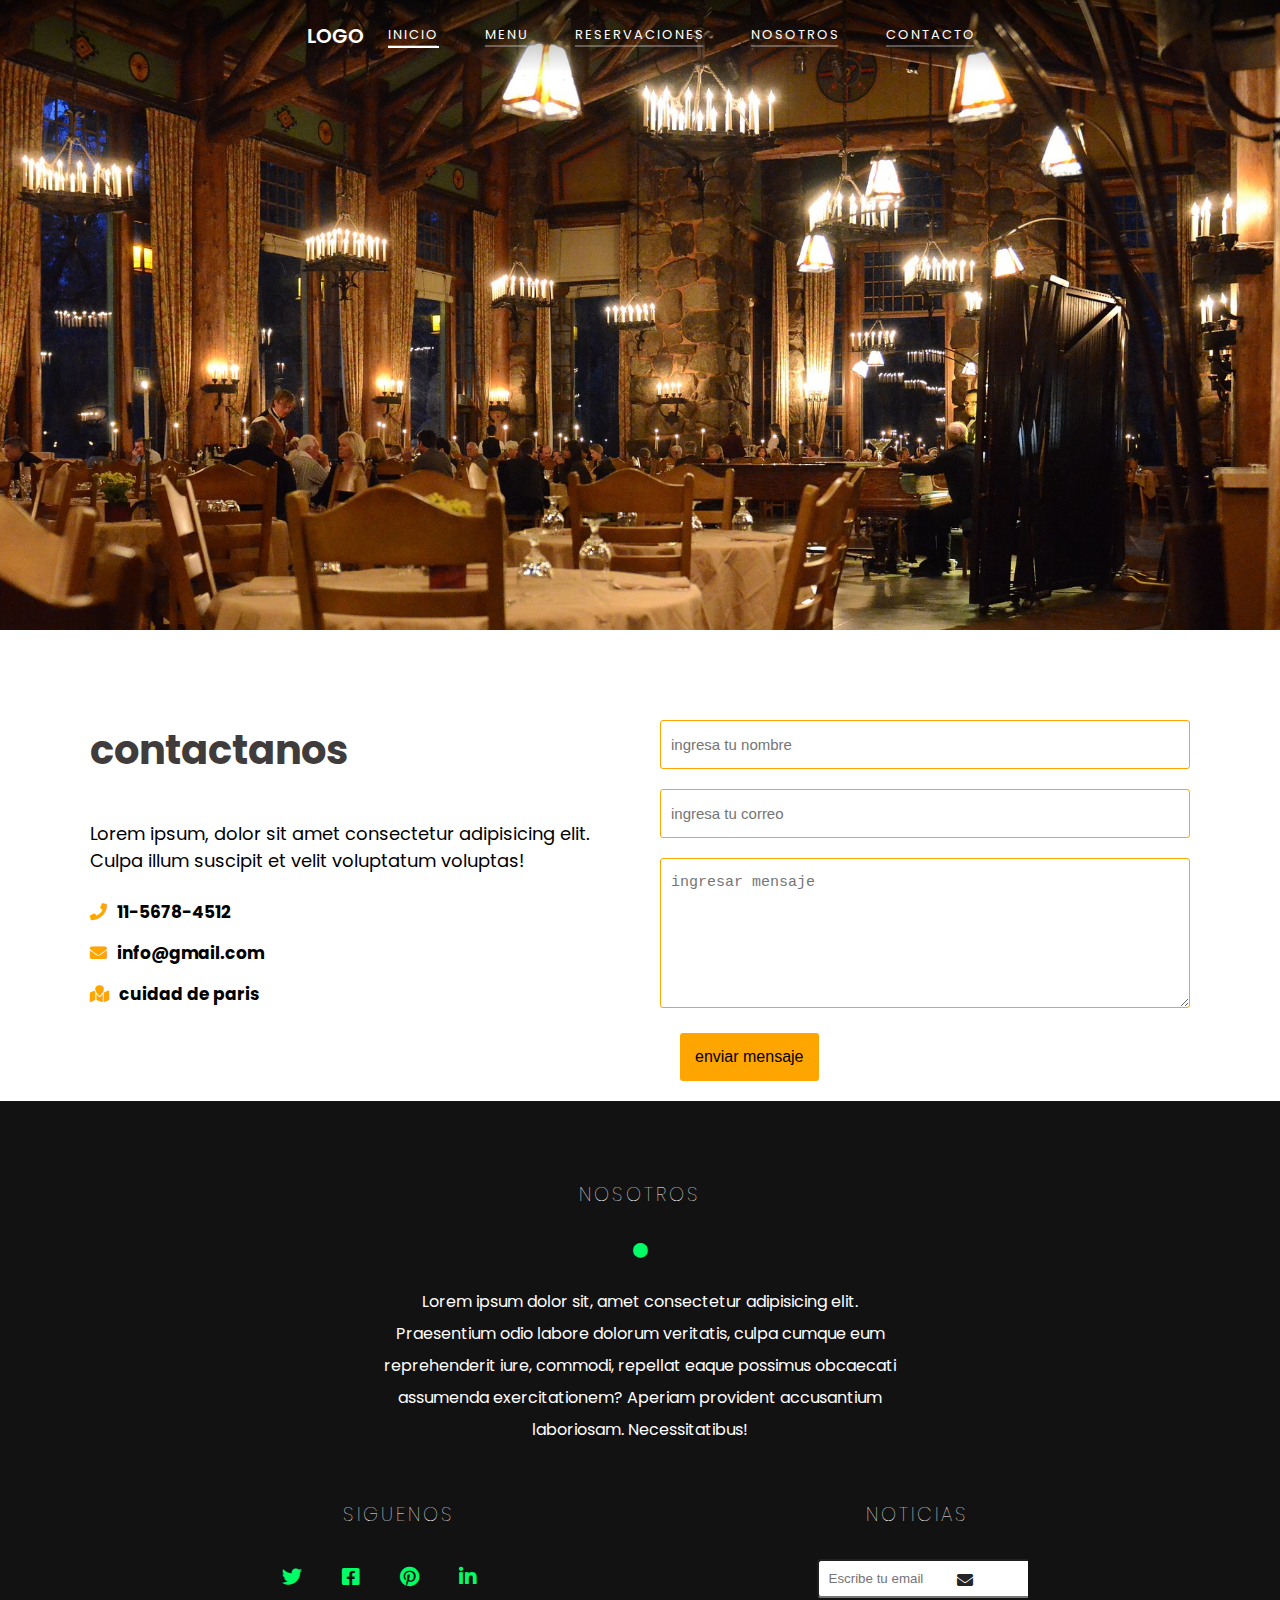
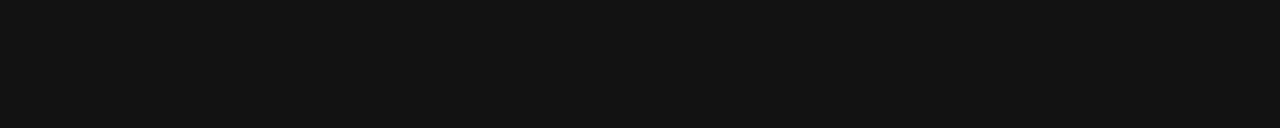
<file: HTML5/contacto.html>
<!DOCTYPE html>
<html lang="en">
<head>
    <meta charset="UTF-8">
    <meta http-equiv="X-UA-Compatible" content="IE=edge">
    <meta name="viewport" content="width=device-width, initial-scale=1.0">
    <title>Restaurante</title>
    <link rel="stylesheet" href="https://cdnjs.cloudflare.com/ajax/libs/font-awesome/5.11.2/css/all.min.css">
    <link rel="stylesheet" href="../CSS/style.css">
    <link rel="stylesheet" href="../CSS/contacto.css">
</head>
<body>
    <header>
        <div class="container">
            <nav class="navegacion">
                <div class="menu-toggle">
                    <i class="fas fa-bars"></i>
                    <i class="fas fa-times"></i>
                </div>
                <a href="#" class="logo">LOGO</a>
                <ul class="nav-list">
                    <li class="nav-item">
                        <a href="../index.html" class="nav-link active">Inicio</a>
                    </li>
                    <li class="nav-item">
                        <a href="../HTML5/menu.html" class="nav-link ">Menu</a>
                    </li>
                    <li class="nav-item">
                        <a href="../HTML5/reservacion.html" class="nav-link ">Reservaciones</a>
                    </li>
                    <li class="nav-item">
                        <a href="../HTML5/historia.html" class="nav-link ">Nosotros</a>
                    </li>
                    <li class="nav-item">
                        <a href="../HTML5/contacto.html" class="nav-link ">Contacto</a>
                    </li>
                </ul>
            </nav>
        </div>
    </header>
    <script>

        const selectElement = function(element) {
            return document.querySelector(element);
        }


        let menuToggle = selectElement('.menu-toggle');
        let body = selectElement('body');

        menuToggle.addEventListener('click', function(){
            body.classList.toggle('open');
        })

    </script>
    <section class="hero" id="hero">
        <div class="container">
            <h2 class="h2-sub">
                <span class="fil"></span>
            </h2>
            <h1 class="head"></h1>
        </div>
    </section>

    <div class="container-contacto">
        <div class="info-form">
            <h2>contactanos</h2>
            <p>Lorem ipsum, dolor sit amet consectetur adipisicing elit. Culpa illum suscipit et velit voluptatum voluptas!</p>
            <a href="#"><i class="fa fa-phone"></i>11-5678-4512</a>
            <a href="#"><i class="fa fa-envelope"></i>info@gmail.com</a>
            <a href="#"><i class="fa fa-map-marked"></i>cuidad de paris</a>
        </div>
        <form action="#" autocomplete="oof">
            <input type="text" name="nombre" placeholder="ingresa tu nombre" class="campo">
            <input type="email" name="email" placeholder="ingresa tu correo" class="campo">
            <textarea name="mensaje" placeholder="ingresar mensaje" id="" cols="30" rows="10"></textarea>
            <input type="submit" name="enviar" value="enviar mensaje" class="btn-enviar">
        </form>
    </div>



    <footer>
        <div class="container">
            <div class="footer-content">

                <div class="footer-content-about">
                    <h4>Nosotros</h4>
                    <div class="circle">
                        <i class="fas fa-circle"></i>
                    </div>
                    <p>Lorem ipsum dolor sit, amet consectetur adipisicing elit. 
                        Praesentium odio labore dolorum veritatis, culpa cumque eum 
                        reprehenderit iure, commodi, repellat eaque possimus obcaecati 
                        assumenda exercitationem? 
                        Aperiam provident accusantium laboriosam. Necessitatibus!</p>
                </div>
                <div class="footer-div">
                    <div class="social-media">
                        <h4>Siguenos</h4>
                        <ul class="social-icons">
                            <li>
                                <a href="#"><i class="fab fa-twitter"></i></a>
                            </li>
                            <li>
                                <a href="#"><i class="fab fa-facebook-square"></i></a>
                            </li>
                            <li>
                                <a href="#"><i class="fab fa-pinterest"></i></a>
                            </li>
                            <li>
                                <a href="#"><i class="fab fa-linkedin-in"></i></a>
                            </li>
                            <li>
                                <a href="#"><i class="fab fa-tripadvisor"></i></a>
                            </li>
                        </ul>
                    </div>
                    <div>
                        <h4>Noticias</h4>
                        <form action="" class="news-form">
                            <input type="text" class="news-input"
                            placeholder="Escribe tu email"
                            >
                            <button class="news-btn" type="submit">
                                <i class="fas fa-envelope"></i>
                            </button>
                        </form>
                    </div>
                </div>

            </div>
        </div>
    </footer>  

</body>
</html>
</file>
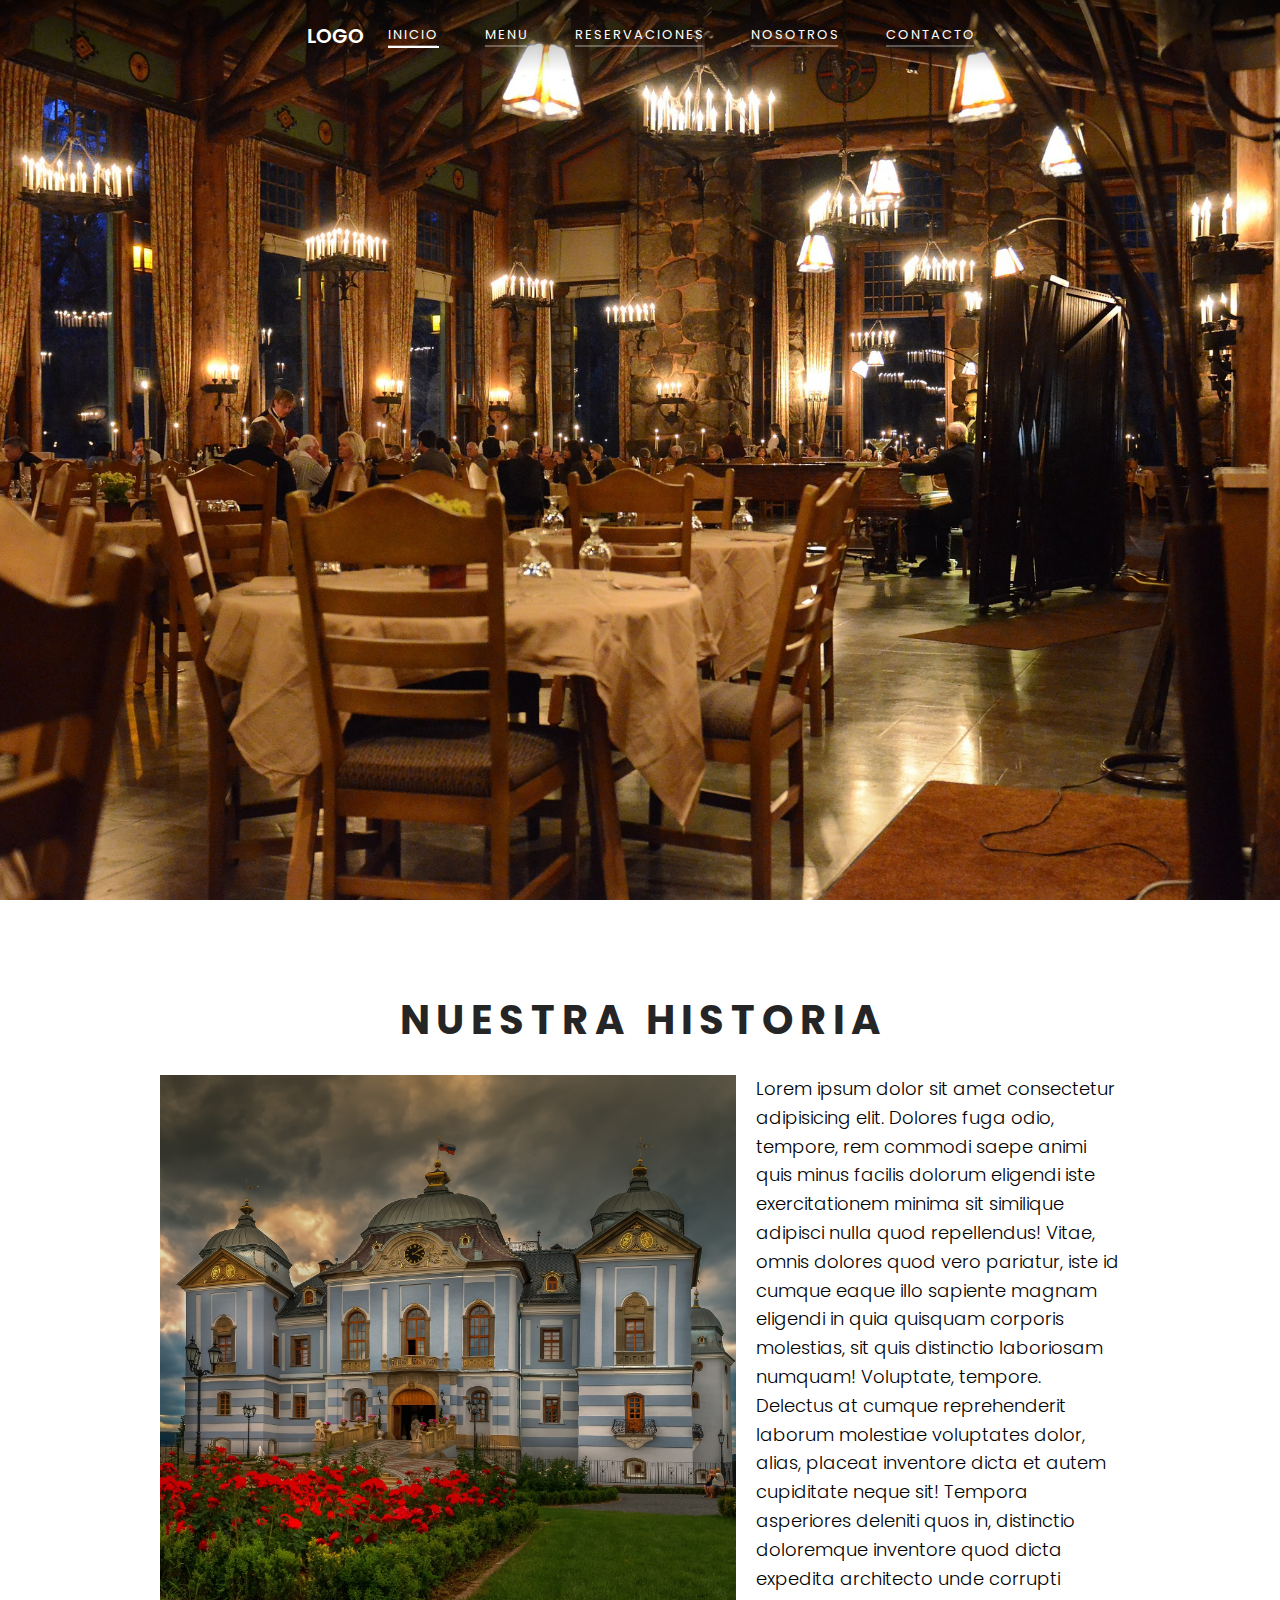
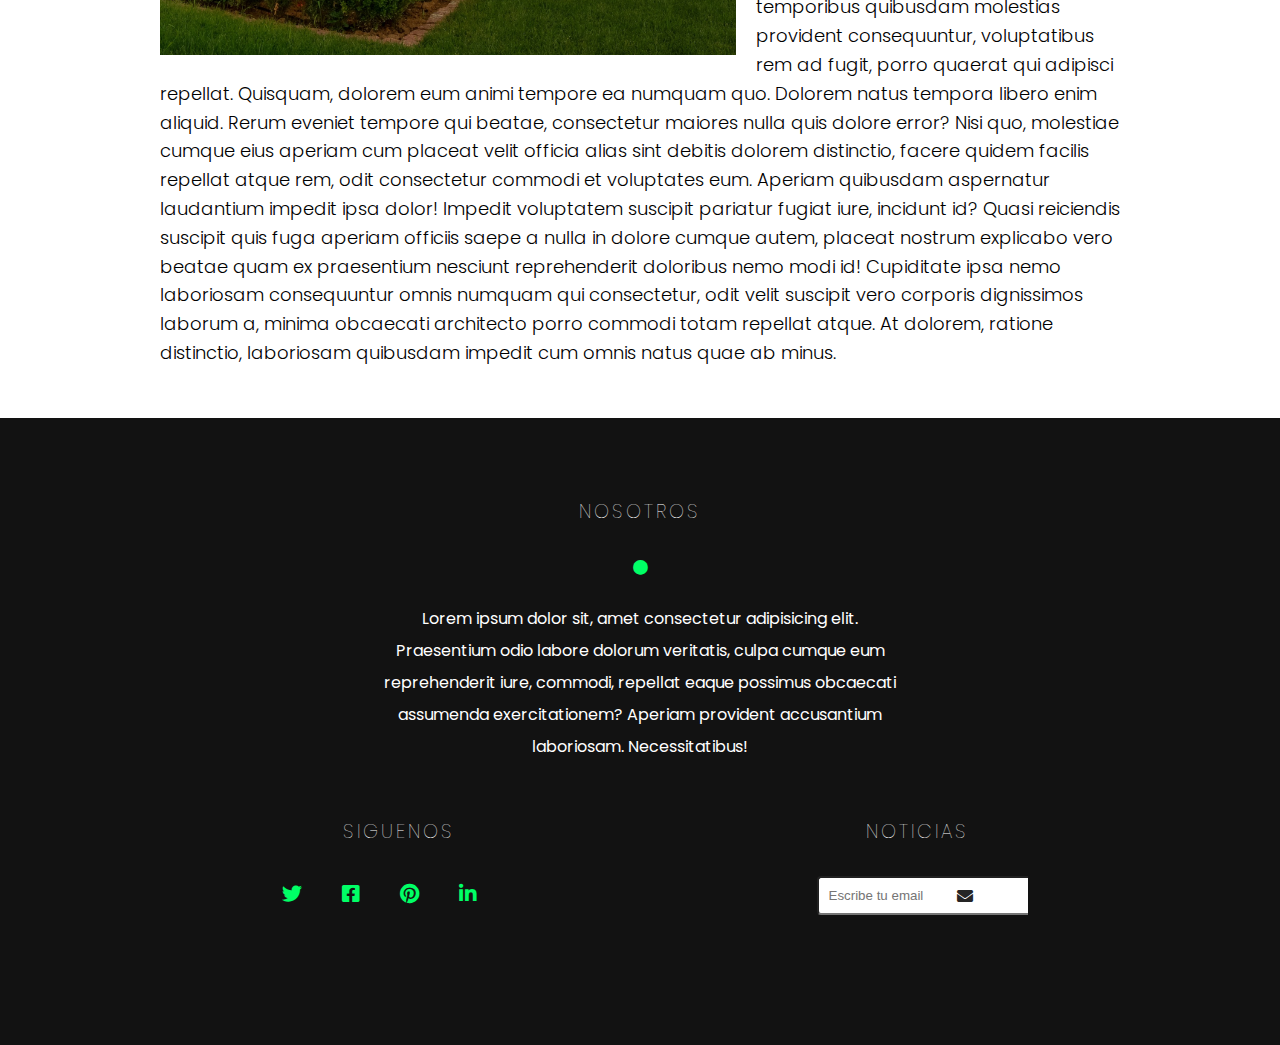
<file: HTML5/historia.html>
<!DOCTYPE html>
<html lang="en">
<head>
    <meta charset="UTF-8">
    <meta http-equiv="X-UA-Compatible" content="IE=edge">
    <meta name="viewport" content="width=device-width, initial-scale=1.0">
    <title>Restaurante</title>
    <link rel="stylesheet" href="https://cdnjs.cloudflare.com/ajax/libs/font-awesome/5.11.2/css/all.min.css">
    <link rel="stylesheet" href="../CSS/style.css">
    <link rel="stylesheet" href="../CSS/historia.css">
</head>
<body>
    <header>
        <div class="container">
            <nav class="navegacion">
                <div class="menu-toggle">
                    <i class="fas fa-bars"></i>
                    <i class="fas fa-times"></i>
                </div>
                <a href="#" class="logo">LOGO</a>
                <ul class="nav-list">
                    <li class="nav-item">
                        <a href="../index.html" class="nav-link active">Inicio</a>
                    </li>
                    <li class="nav-item">
                        <a href="../HTML5/menu.html" class="nav-link ">Menu</a>
                    </li>
                    <li class="nav-item">
                        <a href="../HTML5/reservacion.html" class="nav-link ">Reservaciones</a>
                    </li>
                    <li class="nav-item">
                        <a href="../HTML5/historia.html" class="nav-link ">Nosotros</a>
                    </li>
                    <li class="nav-item">
                        <a href="../HTML5/contacto.html" class="nav-link ">Contacto</a>
                    </li>
                </ul>
            </nav>
        </div>
    </header>
    <script>

        const selectElement = function(element) {
            return document.querySelector(element);
        }


        let menuToggle = selectElement('.menu-toggle');
        let body = selectElement('body');

        menuToggle.addEventListener('click', function(){
            body.classList.toggle('open');
        })

    </script>
    <section class="hero" id="hero">
        <div class="container">
            <h2 class="h2-sub">
                <span class="fil"></span>
            </h2>
            <h1 class="head"></h1>
        </div>
    </section>

    <div class="container-nosotros">
        <h1 class="titulo">NUESTRA HISTORIA</h1>
        <img src="../imagenes/la historia.jpg" alt="">
        <p>Lorem ipsum dolor sit amet consectetur adipisicing elit. Dolores fuga odio, tempore, rem commodi saepe animi quis minus facilis dolorum eligendi iste exercitationem minima sit similique adipisci nulla quod repellendus! Vitae, omnis dolores quod vero pariatur, iste id cumque eaque illo sapiente magnam eligendi in quia quisquam corporis molestias, sit quis distinctio laboriosam numquam! Voluptate, tempore. Delectus at cumque reprehenderit laborum molestiae voluptates dolor, alias, placeat inventore dicta et autem cupiditate neque sit! Tempora asperiores deleniti quos in, distinctio doloremque inventore quod dicta expedita architecto unde corrupti temporibus quibusdam molestias provident consequuntur, voluptatibus rem ad fugit, porro quaerat qui adipisci repellat. Quisquam, dolorem eum animi tempore ea numquam quo. Dolorem natus tempora libero enim aliquid. Rerum eveniet tempore qui beatae, consectetur maiores nulla quis dolore error? Nisi quo, molestiae cumque eius aperiam cum placeat velit officia alias sint debitis dolorem distinctio, facere quidem facilis repellat atque rem, odit consectetur commodi et voluptates eum. Aperiam quibusdam aspernatur laudantium impedit ipsa dolor! Impedit voluptatem suscipit pariatur fugiat iure, incidunt id? Quasi reiciendis suscipit quis fuga aperiam officiis saepe a nulla in dolore cumque autem, placeat nostrum explicabo vero beatae quam ex praesentium nesciunt reprehenderit doloribus nemo modi id! Cupiditate ipsa nemo laboriosam consequuntur omnis numquam qui consectetur, odit velit suscipit vero corporis dignissimos laborum a, minima obcaecati architecto porro commodi totam repellat atque. At dolorem, ratione distinctio, laboriosam quibusdam impedit cum omnis natus quae ab minus.</p>
    </div>

    <footer>
        <div class="container">
            <div class="footer-content">

                <div class="footer-content-about">
                    <h4>Nosotros</h4>
                    <div class="circle">
                        <i class="fas fa-circle"></i>
                    </div>
                    <p>Lorem ipsum dolor sit, amet consectetur adipisicing elit. 
                        Praesentium odio labore dolorum veritatis, culpa cumque eum 
                        reprehenderit iure, commodi, repellat eaque possimus obcaecati 
                        assumenda exercitationem? 
                        Aperiam provident accusantium laboriosam. Necessitatibus!</p>
                </div>
                <div class="footer-div">
                    <div class="social-media">
                        <h4>Siguenos</h4>
                        <ul class="social-icons">
                            <li>
                                <a href="#"><i class="fab fa-twitter"></i></a>
                            </li>
                            <li>
                                <a href="#"><i class="fab fa-facebook-square"></i></a>
                            </li>
                            <li>
                                <a href="#"><i class="fab fa-pinterest"></i></a>
                            </li>
                            <li>
                                <a href="#"><i class="fab fa-linkedin-in"></i></a>
                            </li>
                            <li>
                                <a href="#"><i class="fab fa-tripadvisor"></i></a>
                            </li>
                        </ul>
                    </div>
                    <div>
                        <h4>Noticias</h4>
                        <form action="" class="news-form">
                            <input type="text" class="news-input"
                            placeholder="Escribe tu email"
                            >
                            <button class="news-btn" type="submit">
                                <i class="fas fa-envelope"></i>
                            </button>
                        </form>
                    </div>
                </div>

            </div>
        </div>
    </footer>
</body>
</html>
</file>
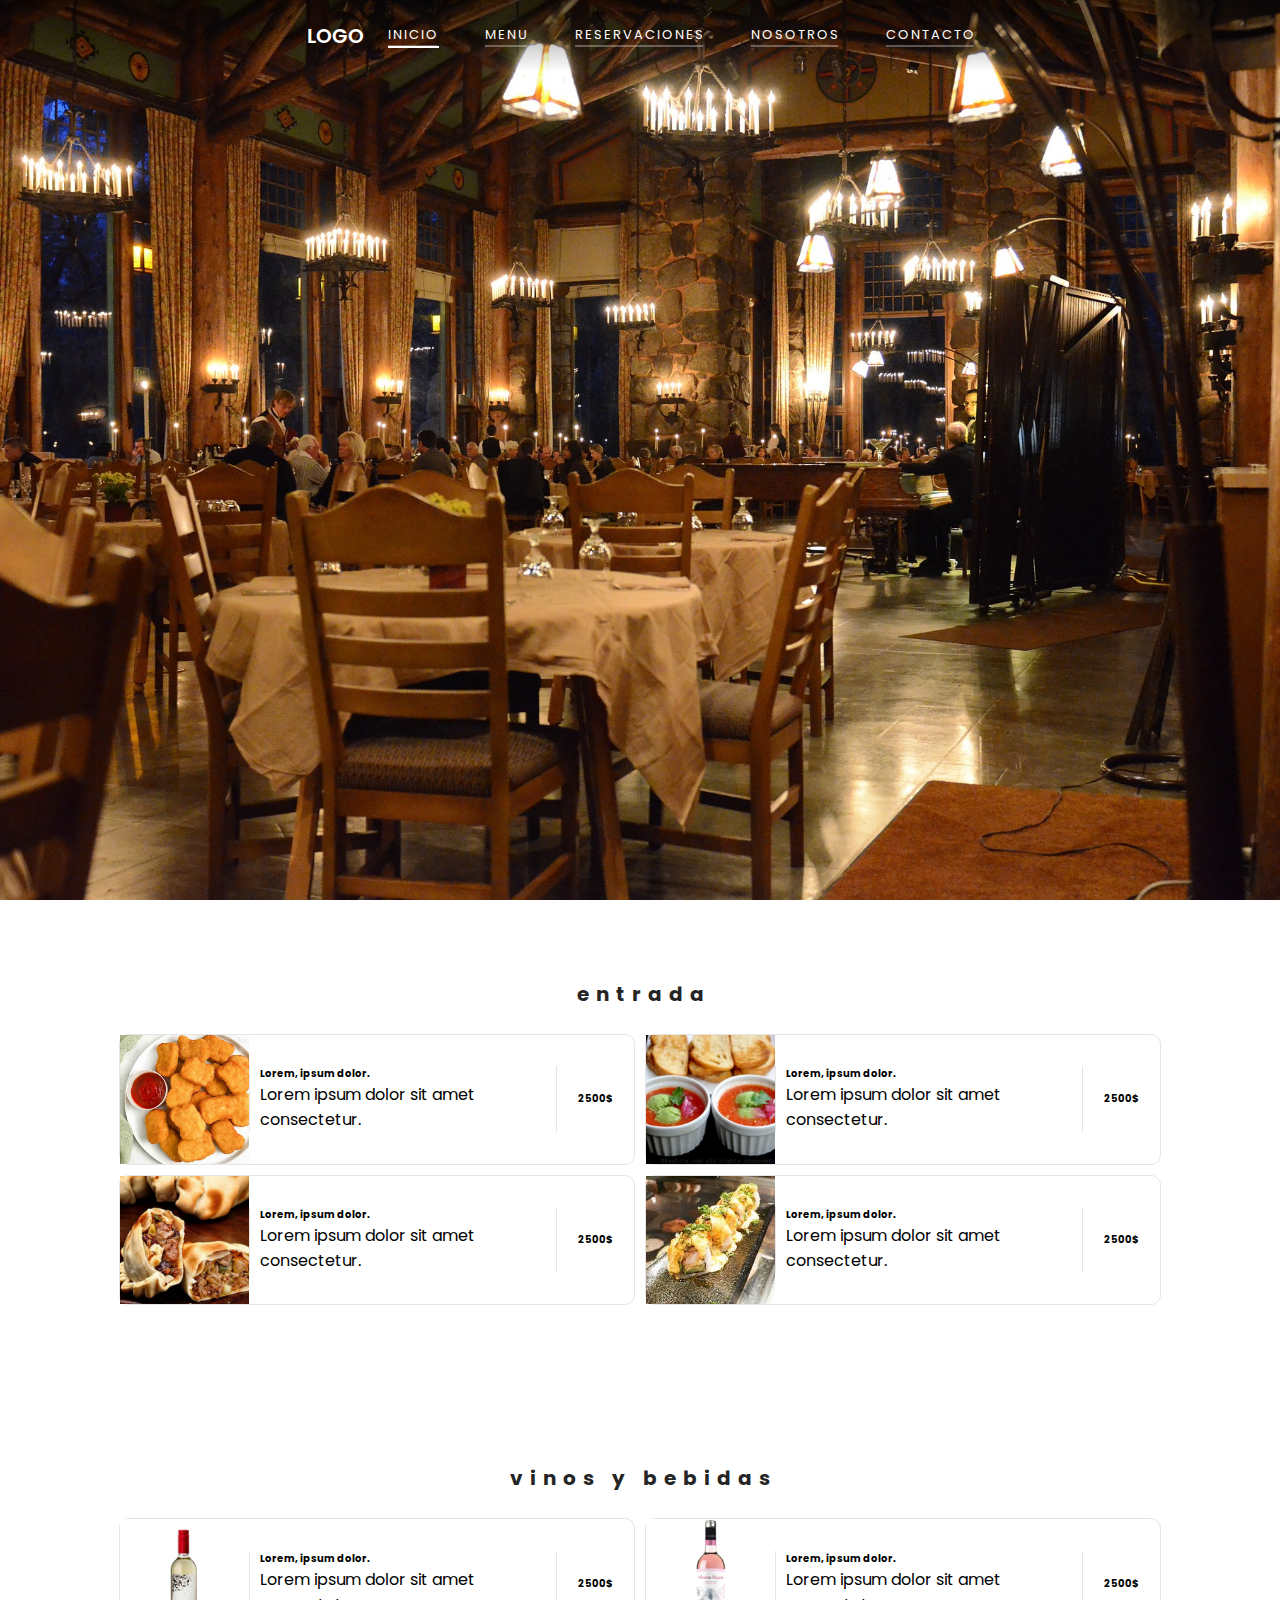
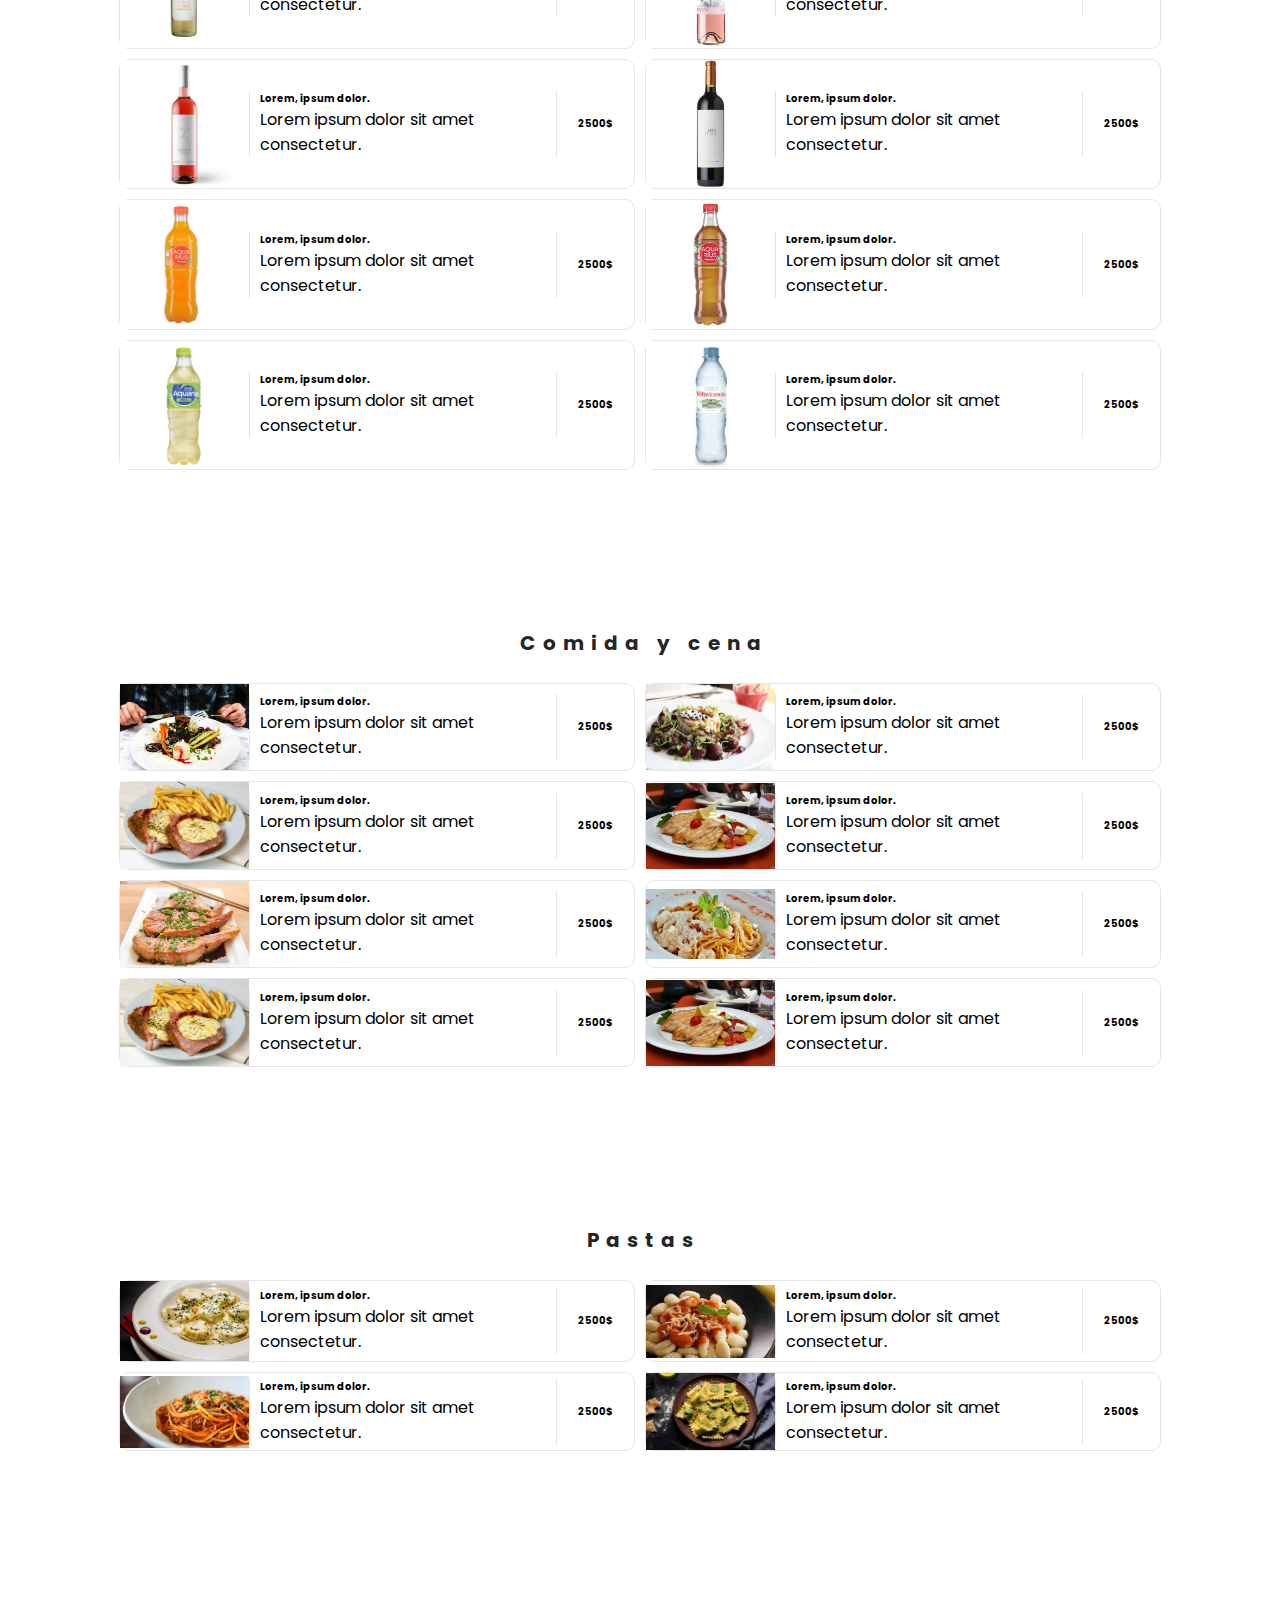
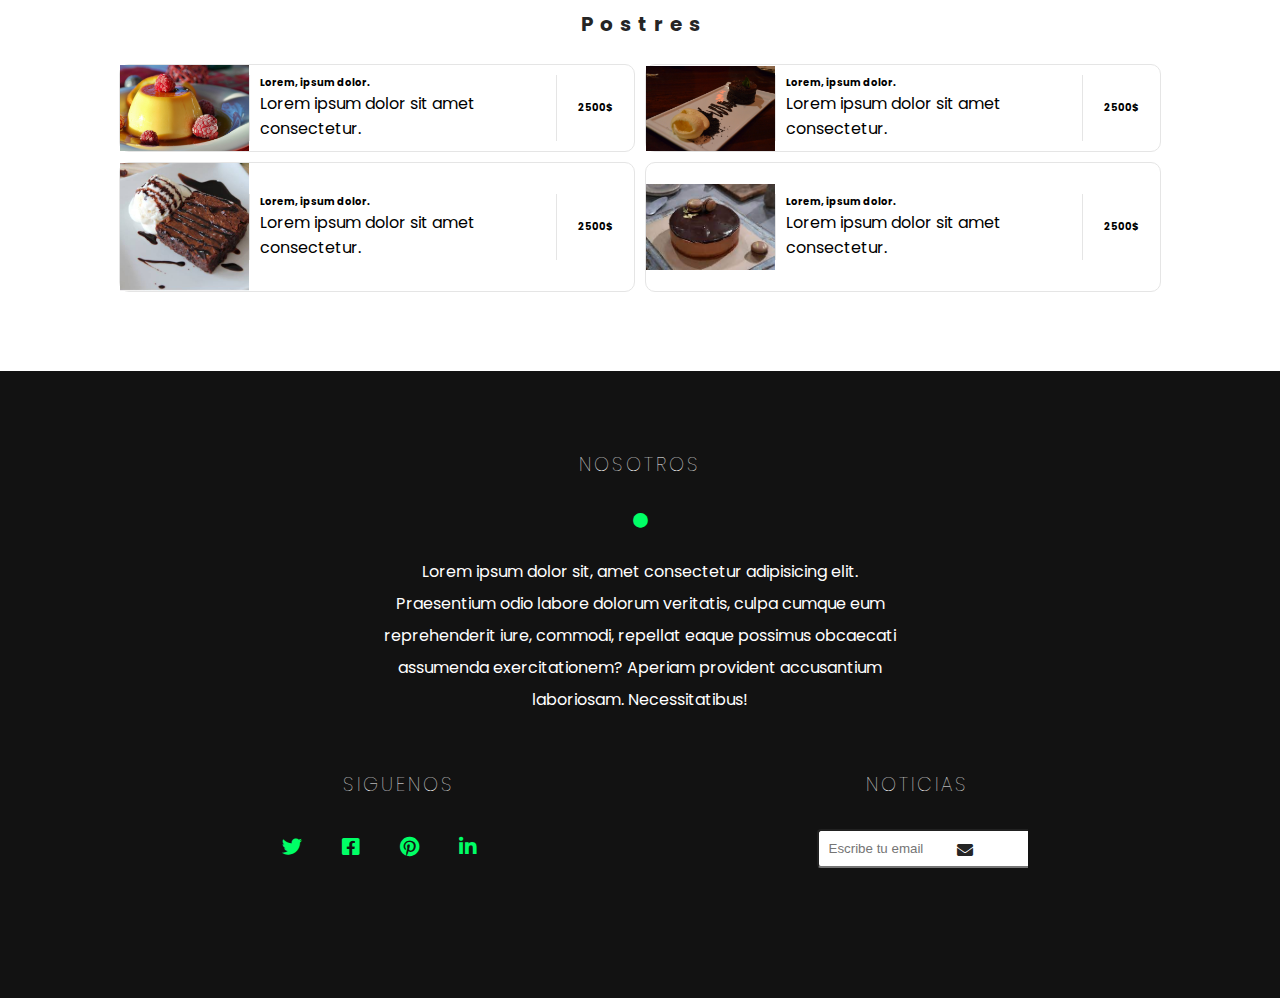
<file: HTML5/menu.html>
<!DOCTYPE html>
<html lang="en">
<head>
    <meta charset="UTF-8">
    <meta http-equiv="X-UA-Compatible" content="IE=edge">
    <meta name="viewport" content="width=device-width, initial-scale=1.0">
    <title>Restaurante</title>
    <link rel="stylesheet" href="https://cdnjs.cloudflare.com/ajax/libs/font-awesome/5.11.2/css/all.min.css">
    <link rel="stylesheet" href="../CSS/style.css">
    <link rel="stylesheet" href="../CSS/menu.css">
</head>
<body>
    <header>
        <div class="container">
            <nav class="navegacion">
                <div class="menu-toggle">
                    <i class="fas fa-bars"></i>
                    <i class="fas fa-times"></i>
                </div>
                <a href="#" class="logo">LOGO</a>
                <ul class="nav-list">
                    <li class="nav-item">
                        <a href="../index.html" class="nav-link active">Inicio</a>
                    </li>
                    <li class="nav-item">
                        <a href="../HTML5/menu.html" class="nav-link ">Menu</a>
                    </li>
                    <li class="nav-item">
                        <a href="../HTML5/reservacion.html" class="nav-link ">Reservaciones</a>
                    </li>
                    <li class="nav-item">
                        <a href="../HTML5/historia.html" class="nav-link ">Nosotros</a>
                    </li>
                    <li class="nav-item">
                        <a href="../HTML5/contacto.html" class="nav-link ">Contacto</a>
                    </li>
                </ul>
            </nav>
        </div>
    </header>
    <script>

        const selectElement = function(element) {
            return document.querySelector(element);
        }


        let menuToggle = selectElement('.menu-toggle');
        let body = selectElement('body');

        menuToggle.addEventListener('click', function(){
            body.classList.toggle('open');
        })

    </script>
    <section class="hero" id="hero">
        <div class="container">
            <h2 class="h2-sub">
                <span class="fil"></span>
            </h2>
            <h1 class="head"></h1>
        </div>
    </section>
    <section class="wrap">
        <div class="wrap-titulo-section">
            <h1>entrada</h1>
        </div>
        <div class="wrap colum-2 carta">
            <div class="plato-carta">
                <div class="imgplato-carta">
                    <img src="../imagenes/entrada1.jpeg" alt="">
                </div>
                <div class="titulo-plato-carta">
                    <h4>Lorem, ipsum dolor.</h4>
                    <p>Lorem ipsum dolor sit amet consectetur.</p>
                </div>
                <div class="precio-plato-carta">
                    <span>2500$</span>
                </div>
            </div>
            <div class="plato-carta">
                <div class="imgplato-carta">
                    <img src="../imagenes/entrada2.webp" alt="">
                </div>
                <div class="titulo-plato-carta">
                    <h4>Lorem, ipsum dolor.</h4>
                    <p>Lorem ipsum dolor sit amet consectetur.</p>
                </div>
                <div class="precio-plato-carta">
                    <span>2500$</span>
                </div>
            </div>
            <div class="plato-carta">
                <div class="imgplato-carta">
                    <img src="../imagenes/entrada3.jpg" alt="">
                </div>
                <div class="titulo-plato-carta">
                    <h4>Lorem, ipsum dolor.</h4>
                    <p>Lorem ipsum dolor sit amet consectetur.</p>
                </div>
                <div class="precio-plato-carta">
                    <span>2500$</span>
                </div>
            </div>
            <div class="plato-carta">
                <div class="imgplato-carta">
                    <img src="../imagenes/entrada4.jpg" alt="">
                </div>
                <div class="titulo-plato-carta">
                    <h4>Lorem, ipsum dolor.</h4>
                    <p>Lorem ipsum dolor sit amet consectetur.</p>
                </div>
                <div class="precio-plato-carta">
                    <span>2500$</span>
                </div>
            </div>
        </div>
    </section>


    <div class="linea"></div>

    <section class="wrap">
        <div class="wrap-titulo-section">
            <h1>vinos y bebidas</h1>
        </div>
        <div class="wrap colum-2 carta">
            <div class="plato-carta">
                <div class="imgplato-carta">
                    <img src="../imagenes/vinos4.webp" alt="">
                </div>
                <div class="titulo-plato-carta">
                    <h4>Lorem, ipsum dolor.</h4>
                    <p>Lorem ipsum dolor sit amet consectetur.</p>
                </div>
                <div class="precio-plato-carta">
                    <span>2500$</span>
                </div>
            </div>
            <div class="plato-carta">
                <div class="imgplato-carta">
                    <img src="../imagenes/vinos1.webp" alt="">
                </div>
                <div class="titulo-plato-carta">
                    <h4>Lorem, ipsum dolor.</h4>
                    <p>Lorem ipsum dolor sit amet consectetur.</p>
                </div>
                <div class="precio-plato-carta">
                    <span>2500$</span>
                </div>
            </div>
            <div class="plato-carta">
                <div class="imgplato-carta">
                    <img src="../imagenes/vinos2.jpg" alt="">
                </div>
                <div class="titulo-plato-carta">
                    <h4>Lorem, ipsum dolor.</h4>
                    <p>Lorem ipsum dolor sit amet consectetur.</p>
                </div>
                <div class="precio-plato-carta">
                    <span>2500$</span>
                </div>
            </div>
            <div class="plato-carta">
                <div class="imgplato-carta">
                    <img src="../imagenes/vinos3.jpg" alt="">
                </div>
                <div class="titulo-plato-carta">
                    <h4>Lorem, ipsum dolor.</h4>
                    <p>Lorem ipsum dolor sit amet consectetur.</p>
                </div>
                <div class="precio-plato-carta">
                    <span>2500$</span>
                </div>
            </div>
            <div class="plato-carta">
                <div class="imgplato-carta">
                    <img src="../imagenes/saborisada1.webp" alt="">
                </div>
                <div class="titulo-plato-carta">
                    <h4>Lorem, ipsum dolor.</h4>
                    <p>Lorem ipsum dolor sit amet consectetur.</p>
                </div>
                <div class="precio-plato-carta">
                    <span>2500$</span>
                </div>
            </div>
            <div class="plato-carta">
                <div class="imgplato-carta">
                    <img src="../imagenes/saborisado2.jpg"  alt="">
                </div>
                <div class="titulo-plato-carta">
                    <h4>Lorem, ipsum dolor.</h4>
                    <p>Lorem ipsum dolor sit amet consectetur.</p>
                </div>
                <div class="precio-plato-carta">
                    <span>2500$</span>
                </div>
            </div>
            <div class="plato-carta">
                <div class="imgplato-carta">
                    <img src="../imagenes/saborisada3.jpg" alt="">
                </div>
                <div class="titulo-plato-carta">
                    <h4>Lorem, ipsum dolor.</h4>
                    <p>Lorem ipsum dolor sit amet consectetur.</p>
                </div>
                <div class="precio-plato-carta">
                    <span>2500$</span>
                </div>
            </div>
            <div class="plato-carta">
                <div class="imgplato-carta">
                    <img src="../imagenes/agua.jpg" alt="">
                </div>
                <div class="titulo-plato-carta">
                    <h4>Lorem, ipsum dolor.</h4>
                    <p>Lorem ipsum dolor sit amet consectetur.</p>
                </div>
                <div class="precio-plato-carta">
                    <span>2500$</span>
                </div>
            </div>
            
        </div>
    </section>



    <div class="linea"></div>


    <section class="wrap">
        <div class="wrap-titulo-section">
            <h1>Comida y cena</h1>
        </div>
        <div class="wrap colum-2 carta">
            <div class="plato-carta">
                <div class="imgplato-carta">
                    <img src="../imagenes/comida y cena1.jpg" alt="">
                </div>
                <div class="titulo-plato-carta">
                    <h4>Lorem, ipsum dolor.</h4>
                    <p>Lorem ipsum dolor sit amet consectetur.</p>
                </div>
                <div class="precio-plato-carta">
                    <span>2500$</span>
                </div>
            </div>
            <div class="plato-carta">
                <div class="imgplato-carta">
                    <img src="../imagenes/comida y cena 2.jpg" alt="">
                </div>
                <div class="titulo-plato-carta">
                    <h4>Lorem, ipsum dolor.</h4>
                    <p>Lorem ipsum dolor sit amet consectetur.</p>
                </div>
                <div class="precio-plato-carta">
                    <span>2500$</span>
                </div>
            </div>
            <div class="plato-carta">
                <div class="imgplato-carta">
                    <img src="../imagenes/comida y cena 5.jpg" alt="">
                </div>
                <div class="titulo-plato-carta">
                    <h4>Lorem, ipsum dolor.</h4>
                    <p>Lorem ipsum dolor sit amet consectetur.</p>
                </div>
                <div class="precio-plato-carta">
                    <span>2500$</span>
                </div>
            </div>
            <div class="plato-carta">
                <div class="imgplato-carta">
                    <img src="../imagenes/comida y cena 4.jpg" alt="">
                </div>
                <div class="titulo-plato-carta">
                    <h4>Lorem, ipsum dolor.</h4>
                    <p>Lorem ipsum dolor sit amet consectetur.</p>
                </div>
                <div class="precio-plato-carta">
                    <span>2500$</span>
                </div>
            </div>
            <div class="plato-carta">
                <div class="imgplato-carta">
                    <img src="../imagenes/plato principal 1.jpg" alt="">
                </div>
                <div class="titulo-plato-carta">
                    <h4>Lorem, ipsum dolor.</h4>
                    <p>Lorem ipsum dolor sit amet consectetur.</p>
                </div>
                <div class="precio-plato-carta">
                    <span>2500$</span>
                </div>
            </div>
            <div class="plato-carta">
                <div class="imgplato-carta">
                    <img src="../imagenes/plato principal 2.jpg" alt="">
                </div>
                <div class="titulo-plato-carta">
                    <h4>Lorem, ipsum dolor.</h4>
                    <p>Lorem ipsum dolor sit amet consectetur.</p>
                </div>
                <div class="precio-plato-carta">
                    <span>2500$</span>
                </div>
            </div>
            <div class="plato-carta">
                <div class="imgplato-carta">
                    <img src="../imagenes/comida y cena 5.jpg" alt="">
                </div>
                <div class="titulo-plato-carta">
                    <h4>Lorem, ipsum dolor.</h4>
                    <p>Lorem ipsum dolor sit amet consectetur.</p>
                </div>
                <div class="precio-plato-carta">
                    <span>2500$</span>
                </div>
            </div>
            <div class="plato-carta">
                <div class="imgplato-carta">
                    <img src="../imagenes/comida y cena 4.jpg" alt="">
                </div>
                <div class="titulo-plato-carta">
                    <h4>Lorem, ipsum dolor.</h4>
                    <p>Lorem ipsum dolor sit amet consectetur.</p>
                </div>
                <div class="precio-plato-carta">
                    <span>2500$</span>
                </div>
            </div>
        </div>
    </section>

    <div class="linea"></div>

    <section class="wrap">
        <div class="wrap-titulo-section">
            <h1>Pastas</h1>
        </div>
        <div class="wrap colum-2 carta">
            <div class="plato-carta">
                <div class="imgplato-carta">
                    <img src="../imagenes/sorrentinos.jpg" alt="">
                </div>
                <div class="titulo-plato-carta">
                    <h4>Lorem, ipsum dolor.</h4>
                    <p>Lorem ipsum dolor sit amet consectetur.</p>
                </div>
                <div class="precio-plato-carta">
                    <span>2500$</span>
                </div>
            </div>
            <div class="plato-carta">
                <div class="imgplato-carta">
                    <img src="../imagenes/ñoquis.jpg" alt="">
                </div>
                <div class="titulo-plato-carta">
                    <h4>Lorem, ipsum dolor.</h4>
                    <p>Lorem ipsum dolor sit amet consectetur.</p>
                </div>
                <div class="precio-plato-carta">
                    <span>2500$</span>
                </div>
            </div>
            <div class="plato-carta">
                <div class="imgplato-carta">
                    <img src="../imagenes/espaguetis.webp" alt="">
                </div>
                <div class="titulo-plato-carta">
                    <h4>Lorem, ipsum dolor.</h4>
                    <p>Lorem ipsum dolor sit amet consectetur.</p>
                </div>
                <div class="precio-plato-carta">
                    <span>2500$</span>
                </div>
            </div>
            <div class="plato-carta">
                <div class="imgplato-carta">
                    <img src="../imagenes/torteletis.jpg" alt="">
                </div>
                <div class="titulo-plato-carta">
                    <h4>Lorem, ipsum dolor.</h4>
                    <p>Lorem ipsum dolor sit amet consectetur.</p>
                </div>
                <div class="precio-plato-carta">
                    <span>2500$</span>
                </div>
            </div>
        </section>


    <div class="linea"></div>



    <section class="wrap">
        <div class="wrap-titulo-section">
            <h1>Postres</h1>
        </div>
        <div class="wrap colum-2 carta">
            <div class="plato-carta">
                <div class="imgplato-carta">
                    <img src="../imagenes/mesa dulce 1.jpg" alt="">
                </div>
                <div class="titulo-plato-carta">
                    <h4>Lorem, ipsum dolor.</h4>
                    <p>Lorem ipsum dolor sit amet consectetur.</p>
                </div>
                <div class="precio-plato-carta">
                    <span>2500$</span>
                </div>
            </div>
            <div class="plato-carta">
                <div class="imgplato-carta">
                    <img src="../imagenes/mesa dulce 2.jpg" alt="">
                </div>
                <div class="titulo-plato-carta">
                    <h4>Lorem, ipsum dolor.</h4>
                    <p>Lorem ipsum dolor sit amet consectetur.</p>
                </div>
                <div class="precio-plato-carta">
                    <span>2500$</span>
                </div>
            </div>
            <div class="plato-carta">
                <div class="imgplato-carta">
                    <img src="../imagenes/helado.jpg" alt="">
                </div>
                <div class="titulo-plato-carta">
                    <h4>Lorem, ipsum dolor.</h4>
                    <p>Lorem ipsum dolor sit amet consectetur.</p>
                </div>
                <div class="precio-plato-carta">
                    <span>2500$</span>
                </div>
            </div>
            <div class="plato-carta">
                <div class="imgplato-carta">
                    <img src="../imagenes/torta.jpg" alt="">
                </div>
                <div class="titulo-plato-carta">
                    <h4>Lorem, ipsum dolor.</h4>
                    <p>Lorem ipsum dolor sit amet consectetur.</p>
                </div>
                <div class="precio-plato-carta">
                    <span>2500$</span>
                </div>
            </div>
        </div>
    </section>

    <footer>
        <div class="container">
            <div class="footer-content">

                <div class="footer-content-about">
                    <h4>Nosotros</h4>
                    <div class="circle">
                        <i class="fas fa-circle"></i>
                    </div>
                    <p>Lorem ipsum dolor sit, amet consectetur adipisicing elit. 
                        Praesentium odio labore dolorum veritatis, culpa cumque eum 
                        reprehenderit iure, commodi, repellat eaque possimus obcaecati 
                        assumenda exercitationem? 
                        Aperiam provident accusantium laboriosam. Necessitatibus!</p>
                </div>
                <div class="footer-div">
                    <div class="social-media">
                        <h4>Siguenos</h4>
                        <ul class="social-icons">
                            <li>
                                <a href="#"><i class="fab fa-twitter"></i></a>
                            </li>
                            <li>
                                <a href="#"><i class="fab fa-facebook-square"></i></a>
                            </li>
                            <li>
                                <a href="#"><i class="fab fa-pinterest"></i></a>
                            </li>
                            <li>
                                <a href="#"><i class="fab fa-linkedin-in"></i></a>
                            </li>
                            <li>
                                <a href="#"><i class="fab fa-tripadvisor"></i></a>
                            </li>
                        </ul>
                    </div>
                    <div>
                        <h4>Noticias</h4>
                        <form action="" class="news-form">
                            <input type="text" class="news-input"
                            placeholder="Escribe tu email"
                            >
                            <button class="news-btn" type="submit">
                                <i class="fas fa-envelope"></i>
                            </button>
                        </form>
                    </div>
                </div>

            </div>
        </div>
    </footer>
</body>
</html>
</file>
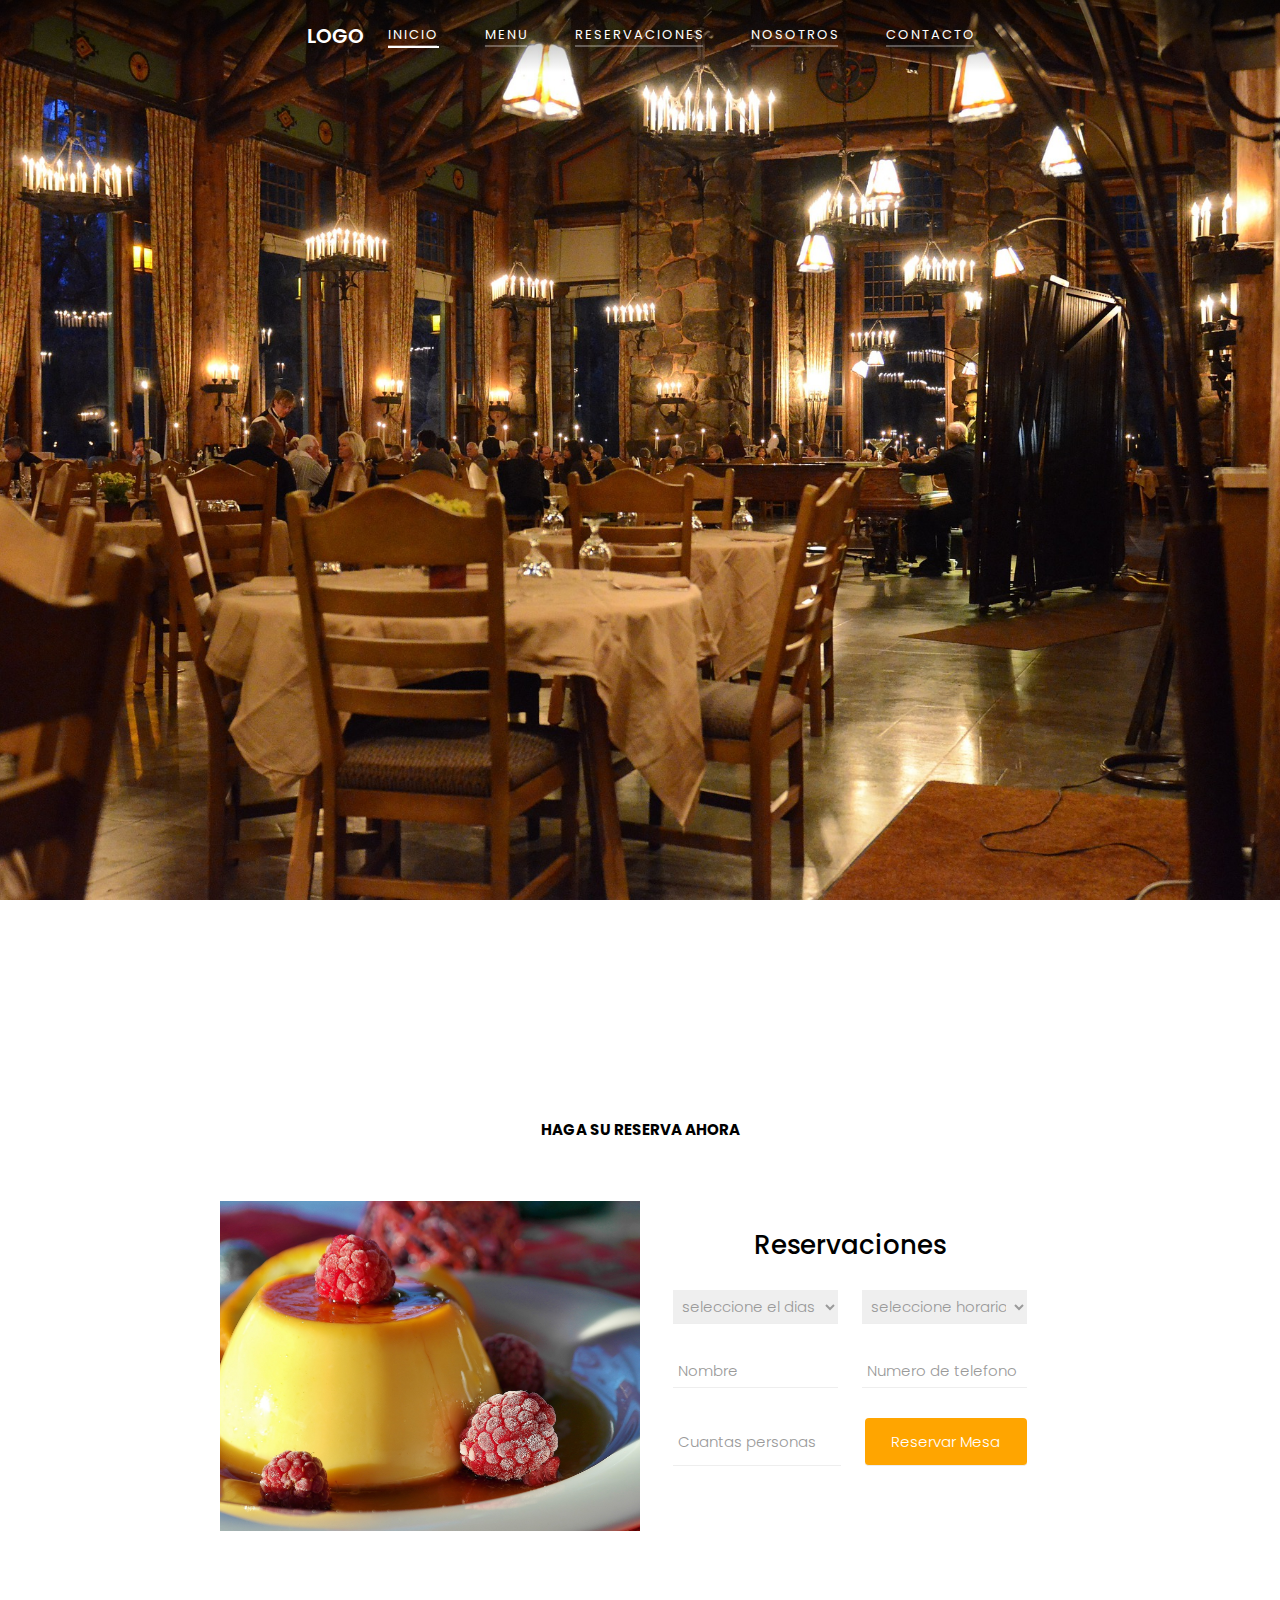
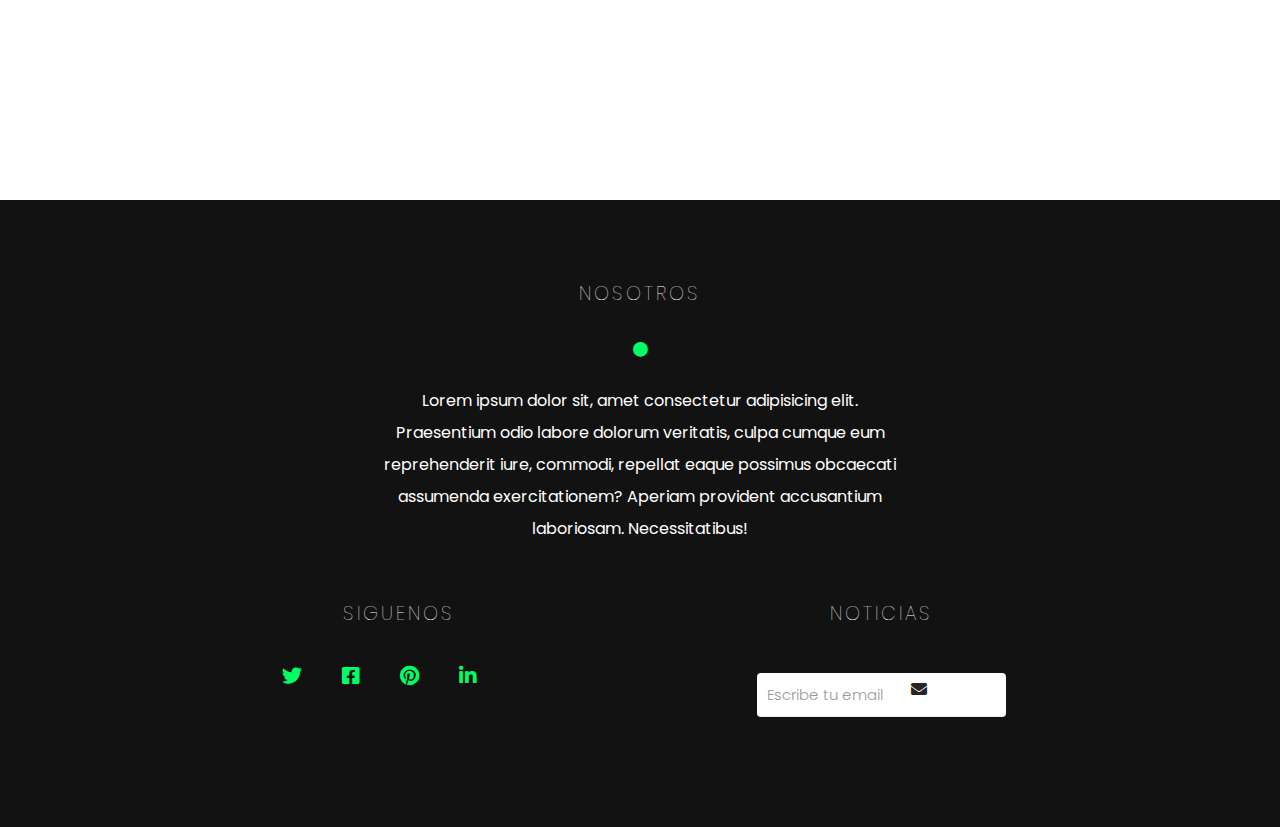
<file: HTML5/reservacion.html>
<!DOCTYPE html>
<html lang="en">
<head>
    <meta charset="UTF-8">
    <meta http-equiv="X-UA-Compatible" content="IE=edge">
    <meta name="viewport" content="width=device-width, initial-scale=1.0">
    <title>Restaurante</title>
    <link rel="stylesheet" href="https://cdnjs.cloudflare.com/ajax/libs/font-awesome/5.11.2/css/all.min.css">
    <link rel="stylesheet" href="../CSS/style.css">
    <link rel="stylesheet" href="../CSS/reservacion.css">
</head>
<body>
    <header>
        <div class="container">
            <nav class="navegacion">
                <div class="menu-toggle">
                    <i class="fas fa-bars"></i>
                    <i class="fas fa-times"></i>
                </div>
                <a href="#" class="logo">LOGO</a>
                <ul class="nav-list">
                    <li class="nav-item">
                        <a href="../index.html" class="nav-link active">Inicio</a>
                    </li>
                    <li class="nav-item">
                        <a href="menu.html" class="nav-link ">Menu</a>
                    </li>
                    <li class="nav-item">
                        <a href="reservacion.html" class="nav-link ">Reservaciones</a>
                    </li>
                    <li class="nav-item">
                        <a href="historia.html" class="nav-link ">Nosotros</a>
                    </li>
                    <li class="nav-item">
                        <a href="contacto.html" class="nav-link ">Contacto</a>
                    </li>
                </ul>
            </nav>
        </div>
    </header>
    <script>

        const selectElement = function(element) {
            return document.querySelector(element);
        }


        let menuToggle = selectElement('.menu-toggle');
        let body = selectElement('body');

        menuToggle.addEventListener('click', function(){
            body.classList.toggle('open');
        })

    </script>


    <section class="hero" id="hero">
        <div class="container">
            <h2 class="h2-sub">
                <span class="fil"></span>
            </h2>
            <h1 class="head"></h1>

        </div>
    </section>

    <section class = "banner">
        <h2>HAGA SU RESERVA AHORA</h2>
        <div class = "card-container">
            <div class = "card-img">
                <!-- image here -->
            </div>

            <div class = "card-content">
                <h3>Reservaciones</h3>
                <form>
                    <div class = "form-row">
                        <select name = "days">
                            <option value = "day-select">seleccione el dias</option>
                            <option value = "sunday">lunes</option>
                            <option value = "monday">Martes</option>
                            <option value = "tuesday">Miercoles</option>
                            <option value = "wednesday">Jueves</option>
                            <option value = "thursday">Vinernes</option>
                            <option value = "friday">Sabado</option>
                            <option value = "saturday">Domingo</option>
                        </select>

                        <select name = "hours">
                            <option value = "hour-select">seleccione horario</option>
                            <option value = "10">10: 00</option>
                            <option value = "10">12: 00</option>
                            <option value = "10">14: 00</option>
                            <option value = "10">16: 00</option>
                            <option value = "10">18: 00</option>
                            <option value = "10">20: 00</option>
                            <option value = "10">22: 00</option>
                        </select>
                    </div>

                    <div class = "form-row">
                        <input type = "text" placeholder="Nombre">
                        <input type = "text" placeholder="Numero de telefono">
                    </div>

                    <div class = "form-row">
                        <input type = "number" placeholder="Cuantas personas" min = "1">
                        <input type = "submit" value = "Reservar Mesa">
                    </div>
                </form>
            </div>
        </div>
    </section>




    <footer>
        <div class="container">
            <div class="footer-content">

                <div class="footer-content-about">
                    <h4>Nosotros</h4>
                    <div class="circle">
                        <i class="fas fa-circle"></i>
                    </div>
                    <p>Lorem ipsum dolor sit, amet consectetur adipisicing elit. 
                        Praesentium odio labore dolorum veritatis, culpa cumque eum 
                        reprehenderit iure, commodi, repellat eaque possimus obcaecati 
                        assumenda exercitationem? 
                        Aperiam provident accusantium laboriosam. Necessitatibus!</p>
                </div>
                <div class="footer-div">
                    <div class="social-media">
                        <h4>Siguenos</h4>
                        <ul class="social-icons">
                            <li>
                                <a href="#"><i class="fab fa-twitter"></i></a>
                            </li>
                            <li>
                                <a href="#"><i class="fab fa-facebook-square"></i></a>
                            </li>
                            <li>
                                <a href="#"><i class="fab fa-pinterest"></i></a>
                            </li>
                            <li>
                                <a href="#"><i class="fab fa-linkedin-in"></i></a>
                            </li>
                            <li>
                                <a href="#"><i class="fab fa-tripadvisor"></i></a>
                            </li>
                        </ul>
                    </div>
                    <div>
                        <h4>Noticias</h4>
                        <form action="" class="news-form">
                            <input type="text" class="news-input"
                            placeholder="Escribe tu email"
                            >
                            <button class="news-btn" type="submit">
                                <i class="fas fa-envelope"></i>
                            </button>
                        </form>
                    </div>
                </div>

            </div>
        </div>
    </footer>  
</body>
</html>
</file>
<file: CSS/style.css>
@import url('https://fonts.googleapis.com/css2?family=Poppins:ital,wght@0,200;0,300;0,400;0,500;0,600;1,200;1,300;1,400&display=swap');


/*Global*/
*,
*::before,
*::after {
    margin: 0;
    padding: 0;
    box-sizing: border-box;
}

html {
    font-family: 'Poppins', sans-serif;
    font-size: 10px;
    color: #000;
    scroll-behavior: smooth;
}

body {
    overflow-x: hidden;
}

section {
    padding: 3.9rem 0;
    overflow: hidden;
}

img {
    width: 100%;
    max-width: 100%;
}

a {
    text-decoration: none;
}

p {
    font-size: 1.6rem;
}

.container {
    width: 100%;
    max-width: 122.5rem;
    margin:  0 auto;
    padding: 0 2.4rem;
}

/*Header*/
header {
    width: 100%;
    position: absolute;
    top: 0;
    left: 0;
    z-index: 1;
    background-image: linear-gradient(to bottom, rgba(0,0,0,.5), transparent);
}
.navegacion {
    height: 7.2rem;
    display: flex;
    align-items: center;
    justify-content: center;
}

.menu-toggle {
    color: #fff;
    font-size: 2.2rem;
    position: absolute;
    top: 50%;
    transform: translateY(-50%);
    right: 2.5rem;
    cursor: pointer;
    z-index: 1500;
}

.fa-times {
    display: none;
}

.nav-list {
    list-style: none;
    position: fixed;
    top: 0;
    left: 0;
    width: 80%;
    height: 100vh;
    background-color: #252525;
    padding: 4.4rem;
    display: flex;
    flex-direction: column;
    justify-content: space-around;
    z-index: 1250;
    transform: translateX(-100%);
   
}

.navegacion::before {
    content: '';
    position: fixed;
    top: 0;
    left: 0;
    width: 100vw;
    height: 100vh;
    background-color: rgba(0, 0, 0, .8);
    z-index: 1000;
    opacity: 0;
    transform: scale(0);
    transition: opacity .5s;

}

.open .fa-times {
    display: block;
}

.open .fa-bars {
    display: none;
}

.open .nav-list {
    transform: translateX(0);
}
.open .nav::before{
    opacity: 1;
    transform: scale(1);
}

.logo {
    color: #fff;
    font-size: 2rem;
    font-weight: 600;
}

.nav-item {
    border-bottom: 2px solid rgba(255, 255, 255, .3);
}

.nav-link {
    display: block;
    color: #fff;
    text-transform: uppercase;
    font-size: 1.6rem;
    letter-spacing: 2px;
    margin-right: -2px;
}

.nav-link:hover {
    color: #3bcc75;
}

/*Hero*/


.hero {
    width: 100%;
    height: 90vh;
    background: url("../imagenes/fondo\ principal.jpg") center no-repeat;
    background-size: cover;
    display: flex;
    align-items: center;
    text-align: center;
}

.h2-sub {
    font-size: 3rem;
    font-family: 'Poppins', sans-serif;
    color: #00ff66;
    font-weight: 600;
    line-height: .4;
}

.fil {
    text-transform: uppercase;
    font-size: 3rem;
}

.head {
    color: #fff;
    font-size: 3.7rem;
    font-family: 'Poppins', sans-serif;
    text-transform: uppercase;
    font-weight: 900;
    letter-spacing: .5rem;
}

.circle {
    font-size: 1.5rem;
    color: #00ff66;
    margin: 0 1.6rem;
}

.he-des h5 {
    color: #fff;
    font-size: 1.4rem;
    font-weight: 100;
    text-transform: uppercase;
    margin-bottom: 1.2rem;
    letter-spacing: 3px;
    margin-right: -3px;
}

.btn {
    display: inline-block;
    text-transform: uppercase;
    letter-spacing: 2px;
    margin-right: -2px;
}

.cta-btn {
    font-size: 1.1rem;
    background-color: #ffb300;
    padding: 1.5rem 3rem;
    color: #fff;
    border-radius: .4rem;
}
.cta-btn:hover,
.cta-btn:focus {
    color: #fff;
    background-color: #3bcc75;
}


.global {
    text-align: center;
    margin-top: 3.9rem;
}

.dis-sto .global {
    margin-top: 6.9rem;
}

.global .circle {
    color: #00ff66;
    margin: 2.4rem 0;
}

.hea-dark {
    color: #252525;
    letter-spacing: .7rem;
    margin-right: -.7rem;
}

.global .h2-sub {
    letter-spacing: -1px;
    line-height: .42;
}

.res-info {
    text-align: center;
}

.res-des {
    margin-bottom: 3rem;
}

.res-des p {
    line-height: 1.6;
    margin-bottom: 2.4rem
}


/*menu*/

.taste {
    background: url("../imagenes/platos\ pinciplaes\ fondo.jpg") center no-repeat;
    background-size: cover;
    background-attachment: fixed;
}

.bt {
    min-height: 75vh;
    display: flex;
    align-items: center;
}

/*MENU.HMTL.MENU*/

.imagen1-entrada img{
    display: grid;
    grid-template-columns: repeat(2, 1fr);
    grid-gap: 1.5rem;
}


/*platos*/

.image-group {
    display: grid;
    grid-template-columns: repeat(2, 1fr);
    grid-gap: 1.5rem;
}

.image-group img{
    width: 100%;
    height: 100%;
}

.disco .res-des {
    padding-top: 3rem;
    margin-bottom: 0;
}

.pb {
    background: url("../imagenes/fondo\ mesa\ dulce.jpg") center no-repeat;
    background-size: cover;
    background-attachment: fixed;
}


/*footer*/
footer {
    padding: 7.9rem 0;
    background-color: #121212;
    color: #fff;
    text-align: center;
    position: relative;
}

.footer-content {
    overflow: hidden;
}

.footer-content h4 {
    font-size: 1.9rem;
    text-transform: uppercase;
    font-weight: 100;
    letter-spacing: 3px;
    margin-bottom: 3rem;
}

.footer-content .circle{
    margin: 2.4rem 0;
}

.footer-content-about {
    margin-bottom: 5.4rem;
}

.footer-content-about p {
    line-height: 2;
}

.social-icons {
    list-style: none;
    margin-bottom: 5.4rem;
    display: flex;
    justify-content: center;
}

.social-icons i {
    font-size: 2rem;
    color: #00ff66;
    padding: .8rem 2rem;
    
}

.social-icons i:hover,
.social-icons i:focus {
    color: #ffb300;
}

.news-form {
    width: 100%;
    position: relative;
    display: flex;
    justify-content: center;

}

.news-input {
    width: 100%;
    max-width: 25rem;
    padding: 1rem;
    border-radius: .4rem;
}
.news-btn {
    background: transparent;
    border: none;
    color: #252525;
    cursor: pointer;
    font-size: 1.6rem;
    padding: 1px .6rem;
    position: absolute;
    top: 30%;
    margin-left: 20.5rem;
}

@media screen and (min-width: 900px) {

    section {
        padding: 7.9rem;
    }

    .menu-toggle {
        display: none;
    }

    .nav {
        justify-content: space-between;
    }

    .nav-list {
        position: initial;
        width: initial;
        height: initial;
        background-color: transparent;
        padding: 0;
        justify-content: initial;
        flex-direction: row;
        transform: initial;
        transition: initial;
    }

    .nav-item {
        margin: 0 2.4rem;
    }

    .nav-item:last-child {
        margin-right: 0;
    }

    .nav-link {
        font-size: 1.3rem;
    }

    .active {
        position: relative;
    }
    .active::before {
        content: '';
        position: absolute;
        width: 100%;
        height: 2px;
        background-color: #fff;
        left: 0;
        bottom: -3px;
    }

    .h2-sub {
        font-size: 3rem;
    }

    .fil {
        font-size: 3rem;
    }
    .head {
        font-size: 4.7rem;
        letter-spacing: .8rem;
    }

    .res-info {
        display: flex;
        align-items: center;
    }

    .res-info > div {
        flex: 1;
    }

    .pad-rig {
        padding-right: 7rem;
    }

    .footer-content {
        max-width: 77.5rem;
        margin: auto;
    }

    .footer-content-about {
        max-width: 51.3rem;
        margin:  0 auto 5.4rem;
    }

    .footer-div{
        display: flex;
        justify-content: space-between;
    }

    .social-media,
    .news-form {
        width: 100%;
        max-width: 27.3rem;
        margin: 0 1rem;
    }

   .news-btn {
       margin-left: 7.5rem;
   }
    
}

@media screen and (max-width: 900px){

    .taste {
        background: url("../imagenes/fondo\ carne\ 600px.jpg") center no-repeat;
    }

    .pb {
        background: url("../imagenes/fondo\ 600px.jpg") center no-repeat;
    }

    
}
</file>
<file: CSS/contacto.css>
@import url('https://fonts.googleapis.com/css2?family=Poppins:ital,wght@0,200;0,300;0,400;0,500;0,600;1,200;1,300;1,400&display=swap');

.html{
    font-family: 'Poppins', sans-serif;
}

.hero {
    width: 100%;
    height: 70vh;
    background: url("../imagenes/fondo\ principal.jpg") center no-repeat;
    background-size: cover;
    background-attachment: fixed;
    display: flex;
    align-items: center;
    text-align: center;
}
.container-contacto{
    width: 100%;
    max-width: 1100px;
    margin: auto;
    display: grid;
    grid-template-columns: repeat(2,1fr);
    grid-gap: 50px;
    margin-top: 90px;
}

.container-contacto h2{
    margin-bottom: 15px;
    color: #413c3c;
    padding-bottom: 25px;
    font-size: 40px;
}

.container-contacto p{
    color: #000000;
    margin-right: -.7rem;
    padding-bottom: 25px;
    font-size: 18px;
}
.container-contacto a{
    font-size: 17px;
    display: inline-block;
    text-decoration: none;
    width: 100%;
    margin-bottom: 15px;
    color: black;
    font-weight: 700;
}

.container-contacto a i{
    color: orange;
    margin-right: 10px;
    text-align: center;
}

.container-contacto .info form .fa fa-phone{
    text-align: center;
}

.container-contacto form .campo, textarea{
    width: 100%;
    padding: 15px 10px;
    font-size: 15px;
    border: 1px solid orange;
    margin-bottom: 20px;
    border-radius: 3px;
    outline: 0px;
}

.container-contacto form textarea{
    max-width: 530px;
    min-width: 530px;
    min-height: 140px;
    max-height: 150px;
}

.container-contacto .btn-enviar{
    padding: 15px;
    font-size: 16px;
    border: none;
    outline: 0px;
    background: orange;
    color: rgb(0, 0, 0);
    border-radius: 3px;
    transition: all 300ms ease;
    margin-bottom: 20px;
    margin-left: 20px;
    text-align: center;
}

.container-contacto .btn-enviar:hover{
    background-color: #3bcc75;
}


@media screen and (max-width: 750px){

    .hero {
        width: 100%;
        height: 90vh;
        background: url("../imagenes/fondo\ principal.jpg") center no-repeat;
        background-size: cover;
        display: flex;
        align-items: center;
        text-align: center;
    }

    .container-contacto{
        width: 100%;
        margin: auto;
        display: inline-block;
        grid-template-columns: repeat(2,1fr);
        grid-gap: 50px;
        margin-top: 90px;
    }
    
    .container-contacto h2{
        text-align: center;
        color: #252525;
        padding-bottom: 25px;
        font-size: 40px;
    }
    
    .container-contacto p{
        text-align: center;
        color: #000000;
        padding-bottom: 25px;
        font-size: 18px;
    }
    .container-contacto a{
        font-size: 17px;
        display: inline;
        text-decoration: none;
        width: 100%;
        margin-bottom: 15px;
        color: black;
        font-weight: 700;
    }
    
    .container-contacto a {
        color: rgb(255, 255, 255);
        margin-right: 10px;
        text-align: center;
        width: 100%;
    }
    .container-contacto a i{
        color: orange;
        margin-right: 10px;
        text-align: center;
        width: 100%;
    }
    
    .container-contacto form .campo, textarea{
        width: 100%;
        padding: 15px 10px;
        font-size: 15px;
        border: 1px solid orange;
        margin-bottom: 20px;
        border-radius: 3px;
        outline: 0px;
        text-align: center;
    }
    
    .container-contacto form textarea{
        max-width: 100%;
        min-width: 100%;
        min-height: 140px;
        max-height: 150px;
        text-align: center;
    }
    
    .container-contacto .btn-enviar{
        padding: 15px;
        font-size: 16px;
        border: none;
        outline: 0px;
        background: orange;
        color: white;
        border-radius: 3px;
        transition: all 300ms ease;
        margin-bottom: 20px;
        margin-left: 20px;
        text-align: center;
    }
    
    .container-contacto .btn-enviar:hover{
        background-color: #3bcc75;
    }
    
}
</file>
<file: CSS/historia.css>
@import url('https://fonts.googleapis.com/css2?family=Poppins:ital,wght@0,200;0,300;0,400;0,500;0,600;1,200;1,300;1,400&display=swap');

.html{
    font-family: 'Poppins', sans-serif;
}

.hero {
    width: 100%;
    height: 100vh;
    background: url("../imagenes/fondo\ principal.jpg") center no-repeat;
    background-size: cover;
    background-attachment: fixed;
    display: flex;
    align-items: center;
    text-align: center;
}
body{
    background-color: rgba(255, 255, 255, 0.829);
}


.container-nosotros{
    width: 100%;
    max-width: 1000px;
    margin: auto;
    padding: 20px;
    margin-top: 70px;
}

.titulo{
    text-align: center;
    color: #252525;
    letter-spacing: .7rem;
    margin-right: -.7rem;
    padding-bottom: 25px;
    font-size: 40px;
}

.container-nosotros img{
    width: 60%;
    float: left;
    margin-right: 20px;
    margin-bottom: 20px;
}

.container-nosotros p{
    font-size: 18px;
    font-weight: 300;
    margin-bottom: 30px;
    line-height: 1.6;

}

@media(max-width:750px){
    .container-nosotros img{
        width: 0;
    }
    .hero {
        width: 100%;
        height: 90vh;
        background: url("../imagenes/fondo\ principal.jpg") center no-repeat;
        background-size: cover;
        display: flex;
        align-items: center;
        text-align: center;
    }
}
</file>
<file: CSS/menu.css>
/*tarjetas-restauramte*/
@import url('https://fonts.googleapis.com/css2?family=Poppins:ital,wght@0,200;0,300;0,400;0,500;0,600;1,200;1,300;1,400&display=swap');

.wrap{
    max-width: 1200px;
    margin: 0 auto;
}

.colum-2.carta{
    display: grid;
    grid-template-columns: repeat(2,1fr);
    column-gap: 1rem;
    row-gap: 1rem;
}

.hero {
    width: 100%;
    height: 100vh;
    background: url("../imagenes/fondo\ principal.jpg") center no-repeat;
    background-size: cover;
    background-attachment: fixed;
    display: flex;
    align-items: center;
    text-align: center;
}

.plato-carta{
    display: flex;
    align-items: center;
    border: 1px solid #e5e5e5;
    border-radius: 10px;
}

.imgplato-carta{
    display: flex;
    flex-basis: 25%;
    justify-content: center;
}

.imgplato-carta img{
    max-width: 100%;
    max-height: 100%;
}

.titulo-plato-carta{
    border: 1px solid #e5e5e5;
    border-bottom: none;
    border-top: none;
    flex-basis: 60%;
    padding: 0 1rem;
}

.precio-plato-carta{
    display: flex;
    flex-basis: 15%;
    justify-content: center;
    font-weight: bold;
}

.wrap-titulo-section h1{
    text-align: center;
    color: #252525;
    letter-spacing: .7rem;
    margin-right: -.7rem;
    padding-bottom: 25px;
    
}

@media(max-width:680px){
    .colum-2.carta{
        grid-template-columns: repeat(1,1fr);
    }

    .hero {
        width: 100%;
        height: 90vh;
        background: url("../imagenes/fondo\ principal.jpg") center no-repeat;
        background-size: cover;
        display: flex;
        align-items: center;
        text-align: center;
    }
}
</file>
<file: CSS/reservacion.css>
@import url('https://fonts.googleapis.com/css2?family=Poppins:wght@300;500;700&display=swap');


*{
    box-sizing: border-box;
    padding: 0;
    margin: 0;
}

.hero {
    width: 100%;
    height: 100vh;
    background: url("../imagenes/fondo\ principal.jpg") center no-repeat;
    background-size: cover;
    background-attachment: fixed;
    display: flex;
    align-items: center;
    text-align: center;
}
body{
    font-family: 'Poppins', sans-serif;
}
.banner{
    min-height: 100vh;
    background: white;
    display: flex;
    flex-direction: column;
    justify-content: center;
    align-items: center;
    color: rgb(0, 0, 0);
    padding-bottom: 130px;
}
.card-container{
    display: grid;
    grid-template-columns: 420px 420px;
}
.card-img{
    background: url("../imagenes/mesa\ dulce\ 1.jpg") center/cover no-repeat;
}
.banner h2{
    padding-bottom: 40px;
    margin-bottom: 20px;
}
.card-content{
    background: #fff;
    height: 330px;
}
.card-content h3{
    text-align: center;
    color: #000;
    padding: 25px 0 10px 0;
    font-size: 26px;
    font-weight: 500;
}
.form-row{
    display: flex;
    width: 90%;
    margin: 0 auto;
}
form select, form input{
    display: block;
    width: 100%;
    margin: 15px 12px;
    padding: 5px;
    font-size: 15px;
    font-family: 'Poppins', sans-serif;
    outline: none;
    border: none;
    border-bottom: 1px solid #eee;
    font-weight: 300;
}
form input[type = text], form input[type = number], form input::placeholder, select{
    color: #9a9a9a;
}
form input[type = submit]{
    color: #fff;
    background: orange;
    padding: 12px 0;
    border-radius: 4px;
    cursor: pointer;
}
form input[type = submit]:hover{
    opacity: 0.9;
}
.social-icons i {
    font-size: 2rem;
    color: #00ff66;
    padding: .8rem 2rem;
    
}

.social-icons i:hover,
.social-icons i:focus {
    color: #ffae00;
}
@media(max-width: 992px){
    .card-container{
        grid-template-columns: 100%;
        width: 100vw;
    }
    .card-img{
        height: 330px;
    }

    .hero {
        width: 100%;
        height: 90vh;
        background: url("../imagenes/fondo\ principal.jpg") center no-repeat;
        background-size: cover;
        display: flex;
        align-items: center;
        text-align: center;
    }
}
</file>
